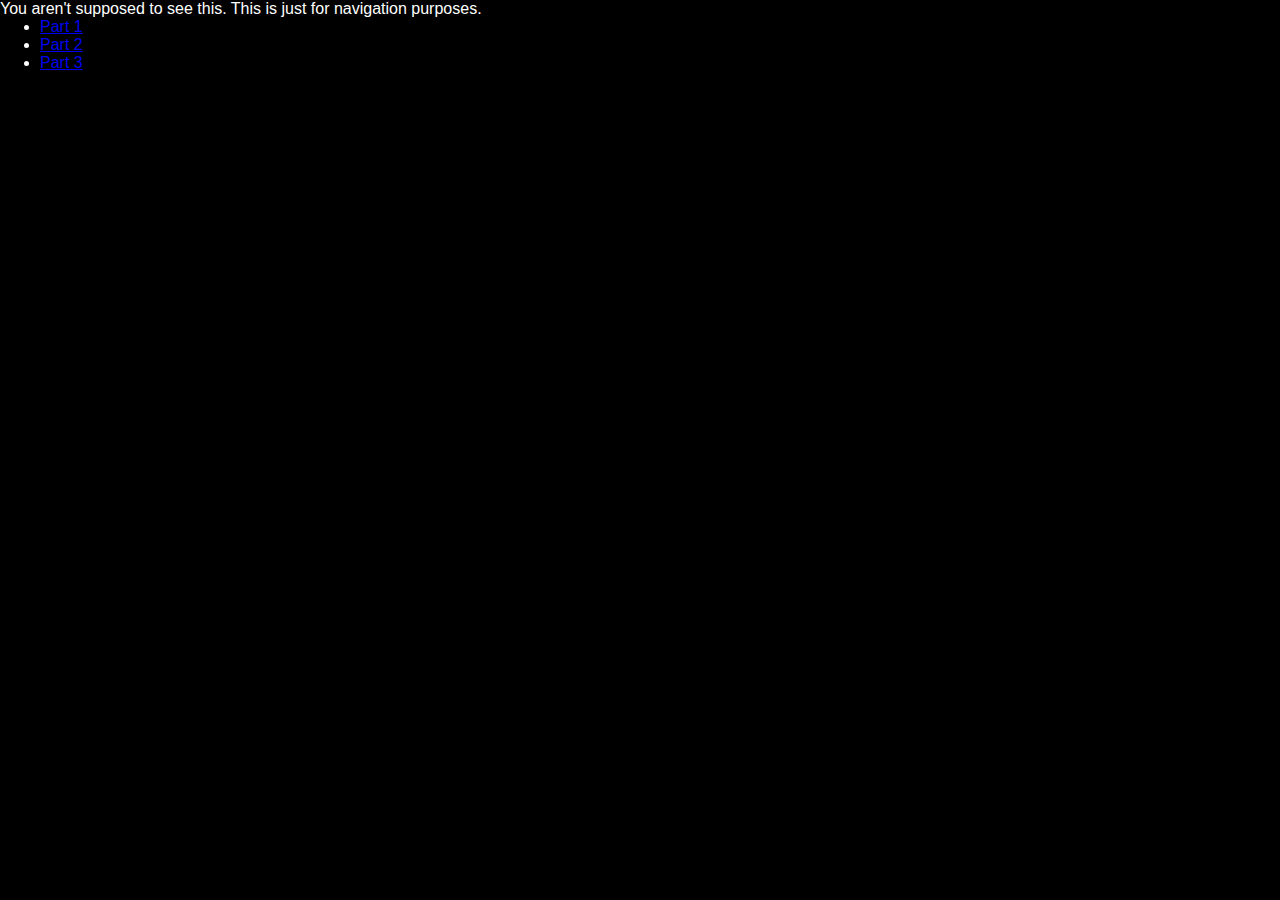
<file: index.html>
<!DOCTYPE html>
<html lang="en">
<head>
    <meta charset="UTF-8">
    <meta http-equiv="X-UA-Compatible" content="IE=edge">
    <meta name="viewport" content="width=device-width, initial-scale=1.0">
    <title>SWA Survey</title>
    <link rel="stylesheet" href="assets/css/numberFlow.css" />
</head>
<body>
    You aren't supposed to see this. This is just for navigation purposes.
    <ul>
        <li><a href="./surveyPart1.html">Part 1</a></li>
        <li><a href="./surveyPart2.html">Part 2</a></li>
        <li><a href="./surveyPart3.html">Part 3</a></li>
    </ul>
</body>
</html>
</file>
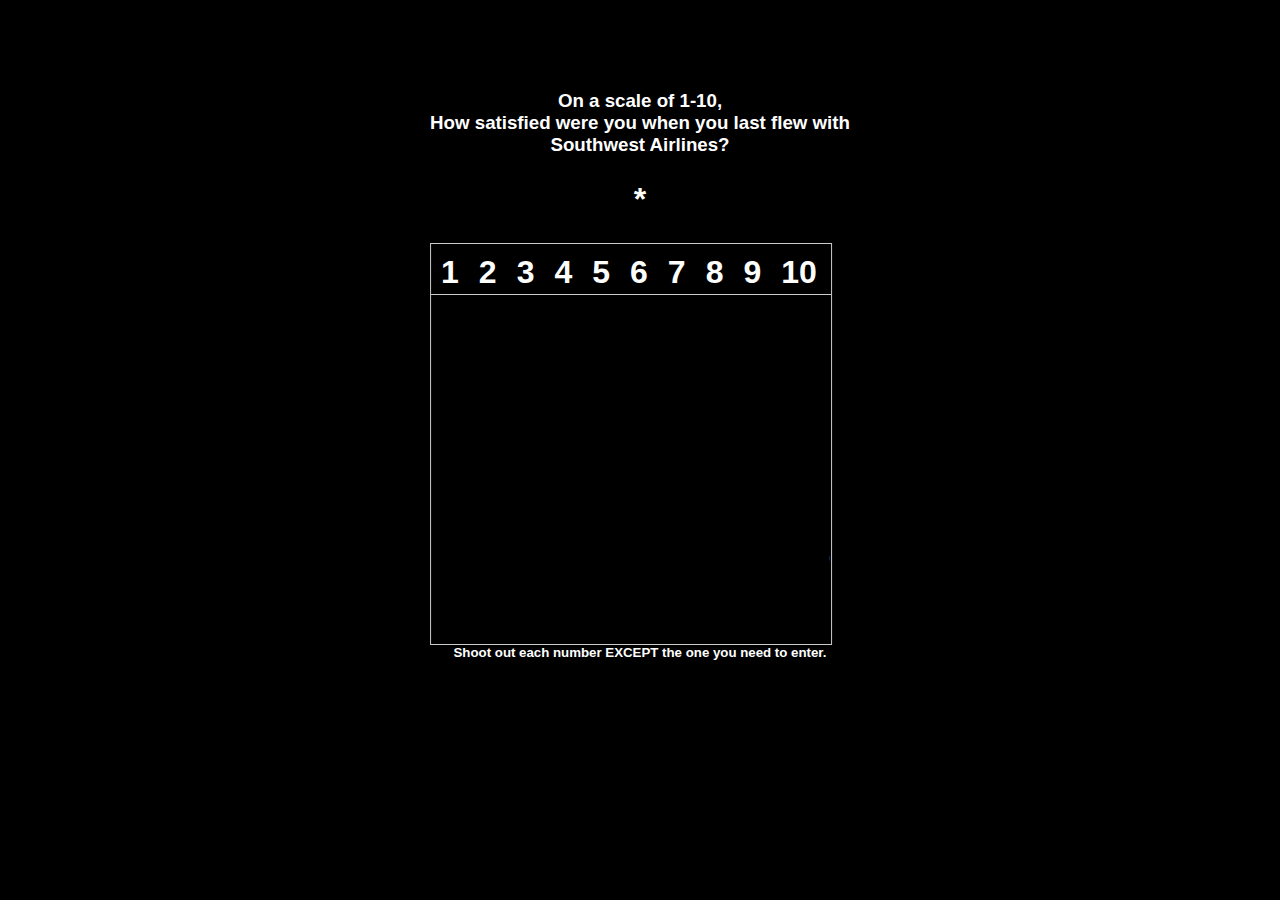
<file: surveyPart1.html>
<!DOCTYPE html>
<html lang="en">
<head>
    <meta charset="UTF-8">
    <meta http-equiv="X-UA-Compatible" content="IE=edge">
    <meta name="viewport" content="width=device-width, initial-scale=1.0">
    <title>SWA Survey</title>
    <link rel="stylesheet" href="assets/css/numberFlow.css" />
</head>
<body>
    <div class="center">
        <h3 class="t-center mrg-25">On a scale of 1-10,<br>How satisfied were you when you last flew with<br> Southwest Airlines?</h3>
        <h1 class="t-center phone-number mrg-25"></h1>
        <div class="keyboard">
            <!--Mostly generated by JS-->
            <div class="keys-visualized">
                 
            </div>
            <div class="game">
                <div class="crosshair"></div>
            </div>
            
        </div>
        <h5 class="t-center">Shoot out each number EXCEPT the one you need to enter.</h5>
    </div>

    <!--<button>Submit</button>-->
    <script src="assets/js/numberFlow.js"></script>
</body>
</html>
</file>
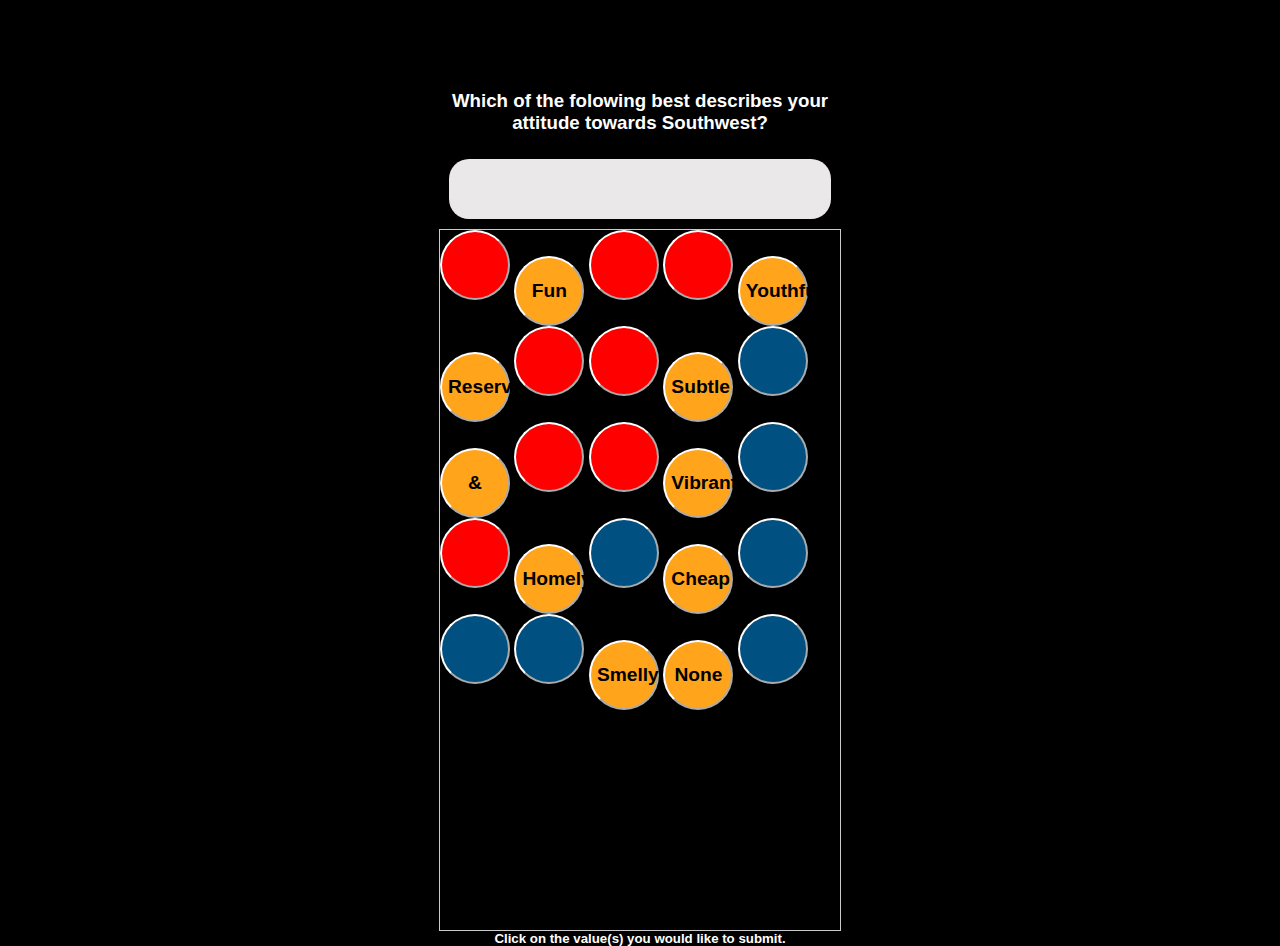
<file: surveyPart3.html>
<!DOCTYPE html>
<html lang="en">
<head>
    <meta charset="UTF-8">
    <meta http-equiv="X-UA-Compatible" content="IE=edge">
    <meta name="viewport" content="width=device-width, initial-scale=1.0">
    <title>SWA Survey</title>
    <link rel="stylesheet" href="assets/css/numberFlow.css" />
    <link rel="stylesheet" href="assets/css/annoyingCalculator.css" />
</head>
<body>
    <div class="center">
        <h3 class="t-center mrg-25">Which of the folowing best describes your<br>attitude towards Southwest?</h3>
        <h1 class="t-center phone-number mrg-25"></h1>
        <div id="visor" class="visor"></div>
        <div class="keyboard">
            <!--Mostly generated by JS-->
            <body class="element">
              <div class="calculator">
                
    <div class="numbers">
      <div class="firstRow">
        <button id="" onclick="convert()" class="ball clear"> </button>
        <button id="Fun" onclick="onClick(id)" class="ball ball3 number">Fun</button>
        <button id="" onclick="convert()" class="ball clear"> </button>
        <button id="" onclick="onClick(id)" class="ball clear"> </button>
        <button id="Youthful" onclick="onClick(id)" class="ball ball2 number">Youthful</button>
      </div>
      <div class="secondRow">
        <button id="Reserved" onclick="onClick(id)" class="ball number">Reserved</button>
        <button id="" onclick="convert()" class="ball clear"> </button>
        <button id="" onclick="clearVisor()" class="ball ball3 clear"> </button>
        <button id="Subtle" onclick="onClick(id)" class="ball ball4 number">Subtle</button>
        <button id="" class="ball symbol"> </button>
      </div>  
      <div class="thirdRow">
        <button id=" & " onclick="onClick(id)" class="ball ball3 number">&</button>
        <button id="" onclick="convert()" class="ball clear"> </button>
        <button id="" onclick="equalSym()" class="ball ball2 equal"> </button>
        <button id="Vibrant" onclick="onClick(id)" class="ball ball3 number">Vibrant</button>
        <button id="" onclick="onClick(id)" class="ball ball4 symbol"> </button>
      </div>
      <div class="fourthRow">
        <button id="" onclick="convert()" class="ball clear"> </button>
        <button id="Homely" onclick="onClick(id)" class="ball number">Homely</button>
        <button id="" class="ball ball3 symbol"> </button>
        <button id="Cheap" onclick="onClick(id)" class="ball number">Cheap</button>
        <button id="" class="ball ball2 symbol"> </button>
      </div>
      <div class="fifthRow">
        <button id="" class="ball symbol"> </button>
        <button id="" class="ball symbol"> </button>
        <button id="Smelly" onclick="onClick(id)" class="ball ball2 number">Smelly</button>
        <button id="None" onclick="onClick(id)" class="ball number">None</button>
        <button id="" class="ball symbol"></button>
      </div>
     </div>
            
        </div>
    </div>
    <h5 class="t-center">Click on the value(s) you would like to submit.</h5>
    <!--<button>Submit</button>-->
    <script src="assets/js/annoyingCalculator.js"></script>
</body>
</html>
</file>
<file: assets/css/numberFlow.css>
body {
    background: black;
    color: white;
    font-family: sans-serif;
    user-select: none;
}
* {
    margin: 0px 0px;
}
.center {
    position: absolute;
    top: 10%;
    left: 50%;
    transform: translateX(-50%);
}
.t-center {
    text-align: center;
}
.mrg-25 {
    margin-bottom: 25px;
}



.keyboard {
    width: 400px;
    height: 400px;
    border: #cbcbcb 1px solid;
}
.keys-visualized {
    width: 100%;
    height: 40px;
    border-bottom: #cbcbcb 1px solid;
    display: flex;
    flex-wrap: wrap;
    padding-top: 10px;
    text-align: center;
}
.game {
    position: absolute;
    height: 360px;
    width: 95%;
    overflow: hidden;
}
.key {
    margin-left: 10px;
    margin-right: 10px;
}
.crosshair {
    position: absolute;
    visibility: hidden;
    width: 60px;
    height: 60px;
    border: #cbcbcb 1px solid;
}


button {
    position: absolute;
    width: 60px;
}
</file>
<file: assets/css/annoyingCalculator.css>
body {
  display: flex;
  justify-content: center;
  height: 100%;
}

.findme {
  text-align: end;
  margin-top: 0;
  /* background-color: teal; */
  transform-origin: 0 0;
  transform: rotate(-90deg);
  margin-left: -30px; 
  color: white;
}
.findme a {
  text-decoration: none;
  /* color: inherit;
  cursor: auto; */
  color: white;
}
.numbers button {
  font-size: larger;
  font-weight: bolder;
  position: initial;
}

.visor {
  max-width: 100%;
  background-color: #ebe8ea;
  color: #2e2e2e;
  margin-left: 10px;
  margin-right: 10px;
  margin-bottom: 10px;
  padding: 30px;
  border-radius: 20px;
  text-align: center;
}

.ball {
  width: 70px;
  height: 70px;
  border-radius: 50%;
  border-color: white;
  animation: bounce 0.5s;
  animation-direction: alternate;
  animation-timing-function: cubic-bezier(.5,0.05,1,.5);
  animation-iteration-count: infinite;
}
.ball2 {
  animation: bounce 0.9s;
  animation-direction: alternate;
  animation-timing-function: cubic-bezier(.5,0.05,1,.5);
  animation-iteration-count: infinite;
}
.ball3 {
  animation: bounce 1s;
  animation-direction: alternate;
  animation-timing-function: cubic-bezier(.5,0.05,1,.5);
  animation-iteration-count: infinite;

}

.ball4 {
  animation: bounce 0.7s;
  animation-direction: alternate;
  animation-timing-function: cubic-bezier(.5,0.05,1,.5);
  animation-iteration-count: infinite;
}

.number {
  background-color: #ffa41b
}
.symbol {
  background-color: #005082
}
.equal {
  background-color: #ff0000;
  color: white;
}
.clear {
  background-color: #ff0000;
}

@keyframes bounce {
  from { transform: translate3d(0, 0, 0);     }
  to   { transform: translate3d(0, 200px, 0); }
}

/* Prefix Support */
ball {
  -webkit-animation-name: bounce;
  -webkit-animation-duration: 0.5s;
  -webkit-animation-direction: alternate;
  -webkit-animation-timing-function: cubic-bezier(.5,0.05,1,.5);
  -webkit-animation-iteration-count: infinite;
}

@-webkit-keyframes bounce {
  from { -webkit-transform: translate3d(0, 0, 0); transform: translate3d(0, 0, 0); }
  to   { -webkit-transform: translate3d(0, 200px, 0); transform: translate3d(0, 200px, 0); }
}



.element {
  width: 100%;
  height: 100%;
  animation: pulse 5s infinite;
}

.keyboard {
    width: 400px;
    height: 700px;
    border: #cbcbcb 1px solid;
}
</file>
